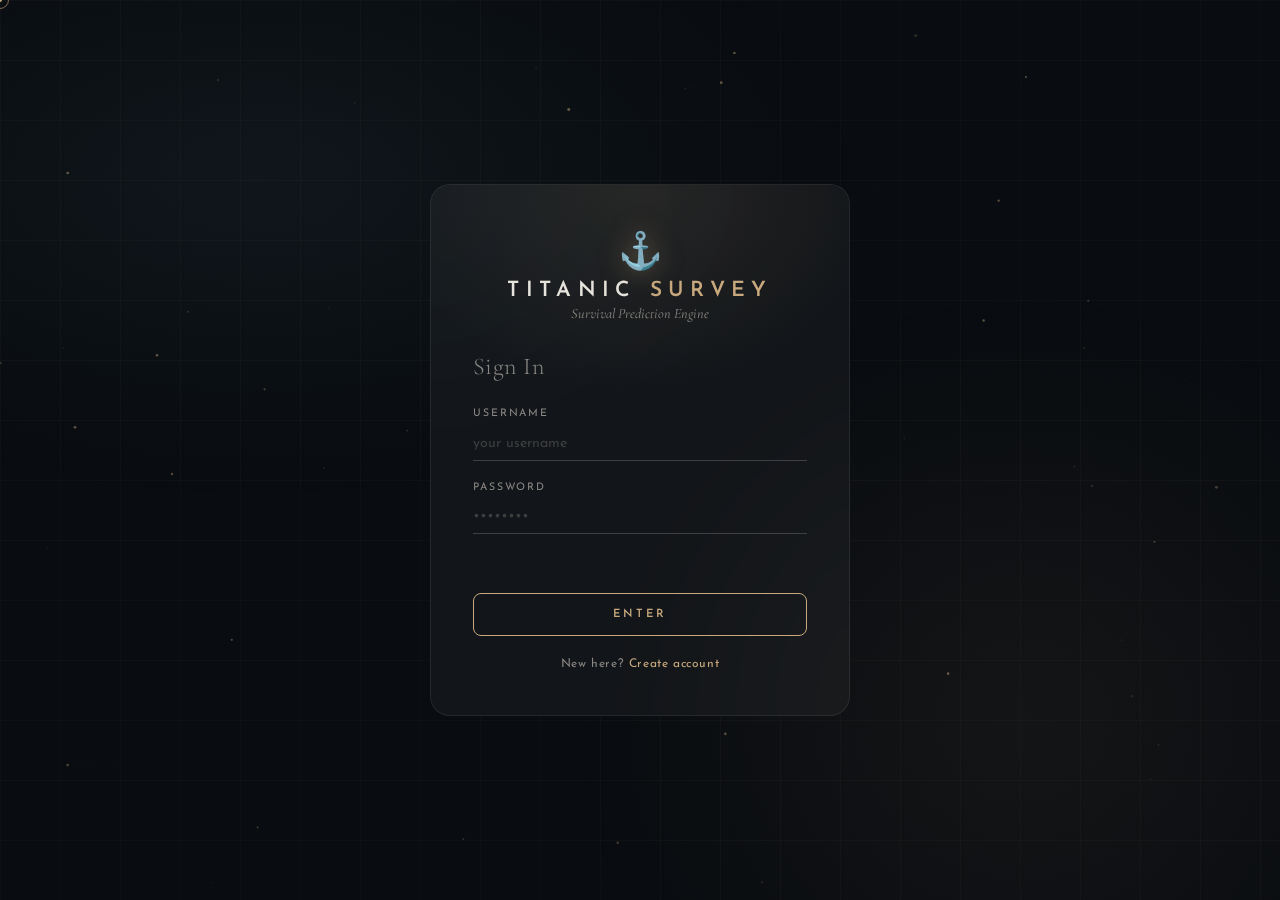
<file: frontend/index.html>
<!DOCTYPE html>
<html lang="en">
<head>
  <meta charset="UTF-8"/>
  <meta name="viewport" content="width=device-width, initial-scale=1.0"/>
  <title>Titanic Survey — Predict</title>
  <link rel="preconnect" href="https://fonts.googleapis.com">
  <link href="https://fonts.googleapis.com/css2?family=Cormorant+Garamond:wght@300;400;600&family=Josefin+Sans:wght@200;400;600&display=swap" rel="stylesheet">
  <link rel="stylesheet" href="style.css"/>
</head>
<body>
  <div class="cursor-dot"></div>
  <div class="cursor-ring"></div>
  <div class="bg-grid"></div>
  <div class="bg-gradient"></div>
  <canvas id="particles"></canvas>

  <nav class="navbar">
    <div class="nav-brand">
      <span class="brand-icon-sm">⚓</span>
      <span class="brand-title-sm">TITANIC <span>SURVEY</span></span>
    </div>
    <div class="nav-user">
      <span id="navUsername" class="nav-username"></span>
      <button id="logoutBtn" class="btn-ghost">LOGOUT</button>
    </div>
  </nav>

  <main class="dashboard">

    <section class="panel panel-form">
      <div class="panel-header">
        <h2>Passenger Profile</h2>
        <p>Enter passenger details to predict survival</p>
      </div>

      <form id="predictForm" novalidate>
        <div class="form-grid">

          <div class="field-group">
            <label>Passenger Class</label>
            <div class="input-wrap">
              <select id="pclass">
                <option value="1">1st Class — Upper</option>
                <option value="2">2nd Class — Middle</option>
                <option value="3" selected>3rd Class — Lower</option>
              </select>
              <span class="input-line"></span>
            </div>
          </div>

          <div class="field-group">
            <label>Sex</label>
            <div class="input-wrap">
              <select id="sex">
                <option value="male">Male</option>
                <option value="female">Female</option>
              </select>
              <span class="input-line"></span>
            </div>
          </div>

          <div class="field-group">
            <label>Age</label>
            <div class="input-wrap">
              <input type="number" id="age" placeholder="e.g. 28" min="0" max="100" required/>
              <span class="input-line"></span>
            </div>
          </div>

          <div class="field-group">
            <label>Fare (£)</label>
            <div class="input-wrap">
              <input type="number" id="fare" placeholder="e.g. 32.50" min="0" step="0.01" required/>
              <span class="input-line"></span>
            </div>
          </div>

          <div class="field-group">
            <label>Spouses Aboard</label>
            <div class="input-wrap">
              <input type="number" id="sibsp" placeholder="0" min="0" max="8" value="0"/>
              <span class="input-line"></span>
            </div>
          </div>

          <div class="field-group">
            <label>Siblins Aboard</label>
            <div class="input-wrap">
              <input type="number" id="parch" placeholder="0" min="0" max="6" value="0"/>
              <span class="input-line"></span>
            </div>
          </div>

          <div class="field-group full-width">
            <label>Port of Embarkation</label>
            <div class="input-wrap">
              <select id="embarked">
                <option value="S">Southampton (S)</option>
                <option value="C">Cherbourg (C)</option>
                <option value="Q">Queenstown (Q)</option>
              </select>
              <span class="input-line"></span>
            </div>
          </div>

        </div>

        <div class="msg-box" id="msgBox"></div>

        <button type="submit" class="btn-primary btn-wide" id="predictBtn">
          <span class="btn-text">PREDICT SURVIVAL</span>
          <span class="btn-loader" style="display:none">◌</span>
        </button>
      </form>
    </section>

    <section class="panel panel-result">

      <div class="result-card" id="resultCard">
        <div class="result-idle">
          <div class="result-icon-idle">🚢</div>
          <p>Your prediction will appear here</p>
        </div>
        <div class="result-show" style="display:none">
          <div class="result-badge" id="resultBadge"></div>
          <div class="result-prob-ring">
            <svg viewBox="0 0 100 100" class="ring-svg">
              <circle class="ring-bg"   cx="50" cy="50" r="42"/>
              <circle class="ring-fill" cx="50" cy="50" r="42" id="ringFill"/>
            </svg>
            <div class="ring-text">
              <span id="probValue">0%</span>
              <small>survival chance</small>
            </div>
          </div>
          <p class="result-detail" id="resultDetail"></p>
        </div>
      </div>

      <div class="history-panel">
        <div class="panel-header">
          <h3>Recent Predictions</h3>
          <button class="btn-ghost btn-sm" id="refreshHistory">↻ Refresh</button>
        </div>
        <div id="historyList" class="history-list">
          <p class="history-empty">No predictions yet.</p>
        </div>
      </div>

    </section>
  </main>

  <script src="script.js"></script>
  <script>
    initParticles();
    initCursor();

    (async () => {
      const token = getToken();
      const user  = getUser();
      console.log('Token:', token ? 'exists' : 'MISSING');
      console.log('User:', user);
      if (!token || !user) {
        console.log('No token/user → redirecting to login');
        window.location.href = 'login.html';
        return;
      }
      document.getElementById('navUsername').textContent = user.username;
    })();

    document.getElementById('logoutBtn').addEventListener('click', doLogout);

    async function loadHistory() {
      const res  = await fetch(`${API_BASE}/api/history`, {
        headers: { 'Authorization': `Bearer ${getToken()}` }
      });
      const data = await res.json();
      const list = document.getElementById('historyList');
      if (!Array.isArray(data) || !data.length) {
        list.innerHTML = '<p class="history-empty">No predictions yet.</p>';
        return;
      }
      list.innerHTML = data.map(p => `
        <div class="history-item ${p.result === 'Survived' ? 'survived' : 'not-survived'}">
          <div class="hi-meta">
            <span class="hi-class">Class ${p.pclass}</span>
            <span class="hi-sex">${p.sex}, Age ${p.age}</span>
          </div>
          <div class="hi-result">
            <span class="hi-badge">${p.result === 'Survived' ? '✓' : '✗'}</span>
            <span class="hi-prob">${p.probability}%</span>
          </div>
          <small class="hi-time">${p.timestamp}</small>
        </div>
      `).join('');
    }

    document.getElementById('refreshHistory').addEventListener('click', loadHistory);
    loadHistory();

    document.getElementById('predictForm').addEventListener('submit', async e => {
      e.preventDefault();
      const btn    = document.getElementById('predictBtn');
      const txtEl  = btn.querySelector('.btn-text');
      const loader = btn.querySelector('.btn-loader');
      const msgBox = document.getElementById('msgBox');

      txtEl.style.display = 'none'; loader.style.display = 'inline'; btn.disabled = true;
      msgBox.className = 'msg-box'; msgBox.textContent = '';

      const res = await apiCall('/api/predict', {
        pclass:   +document.getElementById('pclass').value,
        sex:       document.getElementById('sex').value,
        age:      +document.getElementById('age').value,
        fare:     +document.getElementById('fare').value,
        sibsp:    +document.getElementById('sibsp').value,
        parch:    +document.getElementById('parch').value,
        embarked:  document.getElementById('embarked').value
      });

      txtEl.style.display = 'inline'; loader.style.display = 'none'; btn.disabled = false;

      if (res.ok) {
        showResult(res.data.result, res.data.probability);
        loadHistory();
      } else {
        msgBox.className = 'msg-box error';
        msgBox.textContent = res.data.error || 'Prediction failed.';
      }
    });

    function showResult(result, prob) {
      const card    = document.getElementById('resultCard');
      const survived = result === 'Survived';
      card.querySelector('.result-idle').style.display = 'none';
      const show = card.querySelector('.result-show');
      show.style.display = 'flex';

      const badge = document.getElementById('resultBadge');
      badge.textContent = survived ? '✓ SURVIVED' : '✗ DID NOT SURVIVE';
      badge.className = 'result-badge ' + (survived ? 'badge-survived' : 'badge-died');
      document.getElementById('resultDetail').textContent =
        survived ? 'This passenger likely made it out alive.'
                 : 'This passenger likely did not survive.';

      const circumference = 2 * Math.PI * 42;
      const ring = document.getElementById('ringFill');
      ring.style.strokeDasharray  = circumference;
      ring.style.strokeDashoffset = circumference;
      ring.style.stroke = survived ? '#4ade80' : '#f87171';

      let cur = 0;
      (function tick() {
        if (cur < prob) {
          cur = Math.min(cur + 2, prob);
          ring.style.strokeDashoffset = circumference - (cur / 100) * circumference;
          document.getElementById('probValue').textContent = Math.round(cur) + '%';
          requestAnimationFrame(tick);
        }
      })();
    }
  </script>
</body>
</html>
</file>
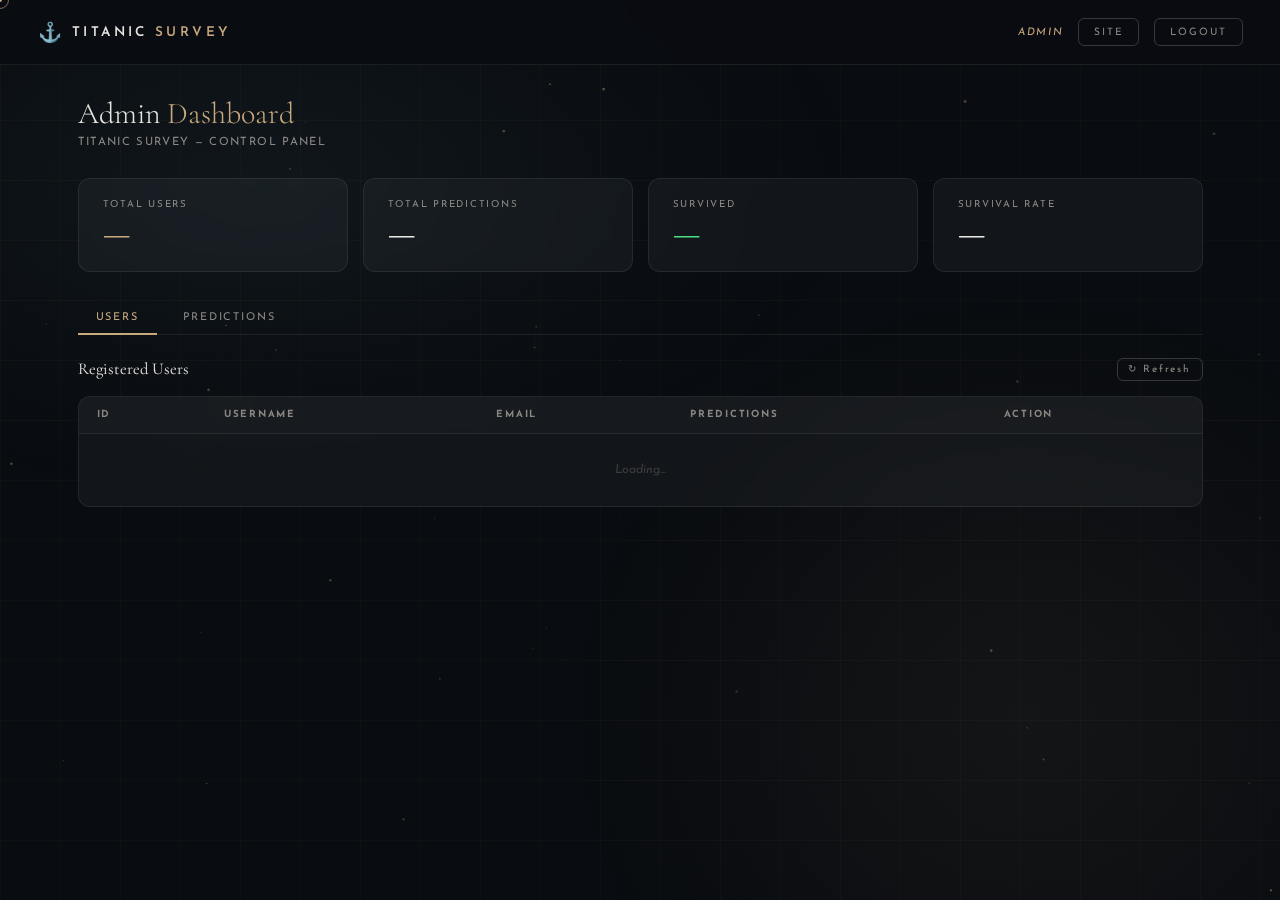
<file: frontend/admin.html>
<!DOCTYPE html>
<html lang="en">
<head>
  <meta charset="UTF-8"/>
  <meta name="viewport" content="width=device-width, initial-scale=1.0"/>
  <title>Admin — Titanic Survey</title>
  <link rel="preconnect" href="https://fonts.googleapis.com">
  <link href="https://fonts.googleapis.com/css2?family=Cormorant+Garamond:wght@300;400;600&family=Josefin+Sans:wght@200;400;600&display=swap" rel="stylesheet">
  <link rel="stylesheet" href="style.css"/>
  <style>
    .admin-layout {
      position: relative; z-index: 1;
      max-width: 1200px;
      margin: 0 auto;
      padding: 2rem 2.5rem;
    }
    .admin-heading {
      font-family: var(--font-serif);
      font-size: 2rem;
      font-weight: 300;
      color: var(--text);
      margin-bottom: 0.3rem;
    }
    .admin-heading span { color: var(--accent); }
    .admin-sub {
      font-size: 0.75rem;
      letter-spacing: 0.12em;
      color: var(--text-dim);
      margin-bottom: 2rem;
    }

    .stats-row {
      display: grid;
      grid-template-columns: repeat(4, 1fr);
      gap: 1rem;
      margin-bottom: 2rem;
    }
    @media(max-width:800px){ .stats-row{ grid-template-columns: repeat(2,1fr); } }
    .stat-card {
      background: var(--surface);
      border: 1px solid var(--border);
      border-radius: var(--radius);
      padding: 1.4rem 1.6rem;
      backdrop-filter: blur(12px);
      animation: cardIn 0.5s cubic-bezier(0.22,1,0.36,1) both;
    }
    .stat-card:nth-child(2){ animation-delay:.05s }
    .stat-card:nth-child(3){ animation-delay:.1s }
    .stat-card:nth-child(4){ animation-delay:.15s }
    .stat-label {
      font-size: 0.65rem;
      letter-spacing: 0.18em;
      text-transform: uppercase;
      color: var(--text-dim);
      margin-bottom: 0.5rem;
    }
    .stat-value {
      font-family: var(--font-serif);
      font-size: 2.2rem;
      font-weight: 600;
      color: var(--text);
      line-height: 1;
    }
    .stat-value.green { color: var(--success); }
    .stat-value.red   { color: var(--danger);  }
    .stat-value.gold  { color: var(--accent);  }

    .tabs {
      display: flex;
      gap: 0.5rem;
      margin-bottom: 1.5rem;
      border-bottom: 1px solid var(--border);
      padding-bottom: 0;
    }
    .tab-btn {
      background: transparent;
      border: none;
      border-bottom: 2px solid transparent;
      color: var(--text-dim);
      font-family: var(--font-sans);
      font-size: 0.72rem;
      letter-spacing: 0.18em;
      padding: 0.7rem 1.2rem;
      cursor: none;
      transition: color var(--transition), border-color var(--transition);
      margin-bottom: -1px;
    }
    .tab-btn.active {
      color: var(--accent);
      border-bottom-color: var(--accent);
    }
    .tab-btn:hover { color: var(--text); }

    .tab-panel { display: none; }
    .tab-panel.active { display: block; animation: cardIn 0.3s ease both; }

    .admin-table-wrap {
      background: var(--surface);
      border: 1px solid var(--border);
      border-radius: var(--radius);
      overflow: hidden;
      backdrop-filter: blur(12px);
    }
    .admin-table {
      width: 100%;
      border-collapse: collapse;
      font-size: 0.82rem;
    }
    .admin-table th {
      font-size: 0.65rem;
      letter-spacing: 0.18em;
      text-transform: uppercase;
      color: var(--text-dim);
      padding: 0.9rem 1.2rem;
      text-align: left;
      border-bottom: 1px solid var(--border);
      background: rgba(255,255,255,0.02);
    }
    .admin-table td {
      padding: 0.85rem 1.2rem;
      border-bottom: 1px solid rgba(255,255,255,0.04);
      color: var(--text);
      vertical-align: middle;
    }
    .admin-table tr:last-child td { border-bottom: none; }
    .admin-table tr:hover td { background: rgba(255,255,255,0.025); }

    .badge-s {
      display: inline-block;
      padding: 0.2rem 0.7rem;
      border-radius: 50px;
      font-size: 0.68rem;
      font-weight: 600;
      letter-spacing: 0.1em;
    }
    .badge-s.survived    { color: var(--success); background: rgba(74,222,128,0.1); border: 1px solid rgba(74,222,128,0.3); }
    .badge-s.not-survived{ color: var(--danger);  background: rgba(248,113,113,0.1); border: 1px solid rgba(248,113,113,0.3); }

    .btn-del {
      background: transparent;
      border: 1px solid rgba(248,113,113,0.3);
      color: var(--danger);
      font-family: var(--font-sans);
      font-size: 0.65rem;
      letter-spacing: 0.12em;
      padding: 0.3rem 0.8rem;
      border-radius: 5px;
      cursor: none;
      transition: background var(--transition), border-color var(--transition);
    }
    .btn-del:hover { background: rgba(248,113,113,0.1); border-color: var(--danger); }

    .toolbar {
      display: flex;
      align-items: center;
      justify-content: space-between;
      margin-bottom: 1rem;
    }
    .toolbar h3 {
      font-family: var(--font-serif);
      font-weight: 400;
      font-size: 1.1rem;
      color: var(--text);
    }
    .btn-danger-full {
      background: transparent;
      border: 1px solid var(--danger);
      color: var(--danger);
      font-family: var(--font-sans);
      font-size: 0.68rem;
      letter-spacing: 0.15em;
      padding: 0.5rem 1.2rem;
      border-radius: 6px;
      cursor: none;
      transition: background var(--transition);
    }
    .btn-danger-full:hover { background: rgba(248,113,113,0.1); }

    .empty-row td {
      text-align: center;
      color: var(--text-faint);
      padding: 2rem;
      font-style: italic;
    }

    .modal-overlay {
      position: fixed; inset: 0; z-index: 1000;
      background: rgba(9,12,16,0.85);
      backdrop-filter: blur(6px);
      display: flex; align-items: center; justify-content: center;
      animation: fadeIn 0.2s ease;
    }
    @keyframes fadeIn { from { opacity:0 } to { opacity:1 } }
    .modal-box {
      background: #0e1218;
      border: 1px solid var(--border-h);
      border-radius: 16px;
      padding: 2rem 2.4rem;
      max-width: 380px;
      width: 90%;
      text-align: center;
    }
    .modal-box h4 {
      font-family: var(--font-serif);
      font-size: 1.3rem;
      font-weight: 400;
      margin-bottom: 0.7rem;
    }
    .modal-box p {
      color: var(--text-dim);
      font-size: 0.85rem;
      margin-bottom: 1.5rem;
      line-height: 1.6;
    }
    .modal-actions { display: flex; gap: 0.8rem; justify-content: center; }
    .modal-actions .btn-ghost { padding: 0.6rem 1.4rem; }
    .modal-actions .btn-danger-full { padding: 0.6rem 1.4rem; }
  </style>
</head>
<body>
  <div class="cursor-dot"></div>
  <div class="cursor-ring"></div>
  <div class="bg-grid"></div>
  <div class="bg-gradient"></div>
  <canvas id="particles"></canvas>

  <nav class="navbar">
    <div class="nav-brand">
      <span class="brand-icon-sm">⚓</span>
      <span class="brand-title-sm">TITANIC <span>SURVEY</span></span>
    </div>
    <div class="nav-user">
      <span class="nav-username" style="color:var(--accent);font-size:0.7rem;letter-spacing:0.15em;">ADMIN</span>
      <a href="index.html" class="btn-ghost" style="text-decoration:none">SITE</a>
      <button id="logoutBtn" class="btn-ghost">LOGOUT</button>
    </div>
  </nav>

  <div class="admin-layout">
    <h1 class="admin-heading">Admin <span>Dashboard</span></h1>
    <p class="admin-sub">TITANIC SURVEY — CONTROL PANEL</p>

    <div class="stats-row" id="statsRow">
      <div class="stat-card">
        <div class="stat-label">Total Users</div>
        <div class="stat-value gold" id="statUsers">—</div>
      </div>
      <div class="stat-card">
        <div class="stat-label">Total Predictions</div>
        <div class="stat-value" id="statPreds">—</div>
      </div>
      <div class="stat-card">
        <div class="stat-label">Survived</div>
        <div class="stat-value green" id="statSurvived">—</div>
      </div>
      <div class="stat-card">
        <div class="stat-label">Survival Rate</div>
        <div class="stat-value" id="statRate">—</div>
      </div>
    </div>

    <div class="tabs">
      <button class="tab-btn active" data-tab="users">USERS</button>
      <button class="tab-btn" data-tab="predictions">PREDICTIONS</button>
    </div>

    <div class="tab-panel active" id="tab-users">
      <div class="toolbar">
        <h3>Registered Users</h3>
        <button class="btn-ghost btn-sm" onclick="loadUsers()">↻ Refresh</button>
      </div>
      <div class="admin-table-wrap">
        <table class="admin-table">
          <thead>
            <tr>
              <th>ID</th>
              <th>Username</th>
              <th>Email</th>
              <th>Predictions</th>
              <th>Action</th>
            </tr>
          </thead>
          <tbody id="usersBody">
            <tr class="empty-row"><td colspan="5">Loading…</td></tr>
          </tbody>
        </table>
      </div>
    </div>

    <div class="tab-panel" id="tab-predictions">
      <div class="toolbar">
        <h3>All Predictions</h3>
        <div style="display:flex;gap:0.6rem">
          <button class="btn-ghost btn-sm" onclick="loadPredictions()">↻ Refresh</button>
          <button class="btn-danger-full" onclick="confirmClearAll()">✕ Clear All</button>
        </div>
      </div>
      <div class="admin-table-wrap">
        <table class="admin-table">
          <thead>
            <tr>
              <th>ID</th>
              <th>User</th>
              <th>Class</th>
              <th>Sex</th>
              <th>Age</th>
              <th>Result</th>
              <th>Prob %</th>
              <th>Time</th>
              <th>Action</th>
            </tr>
          </thead>
          <tbody id="predsBody">
            <tr class="empty-row"><td colspan="9">Loading…</td></tr>
          </tbody>
        </table>
      </div>
    </div>
  </div>

  <div class="modal-overlay" id="modal" style="display:none">
    <div class="modal-box">
      <h4 id="modalTitle">Are you sure?</h4>
      <p id="modalMsg">This action cannot be undone.</p>
      <div class="modal-actions">
        <button class="btn-ghost" onclick="closeModal()">CANCEL</button>
        <button class="btn-danger-full" id="modalConfirmBtn">CONFIRM</button>
      </div>
    </div>
  </div>

  <script src="script.js"></script>
  <script>
    initParticles();
    initCursor();

    (async () => {
      const res  = await fetch(`${API_BASE}/api/status`, { credentials: 'include' });
      const data = await res.json();
      if (!data.authenticated || !data.is_admin) {
        window.location.href = 'login.html';
      }
    })();

    document.getElementById('logoutBtn').addEventListener('click', async () => {
      await apiCall('/api/logout', {});
      window.location.href = 'login.html';
    });

    document.querySelectorAll('.tab-btn').forEach(btn => {
      btn.addEventListener('click', () => {
        document.querySelectorAll('.tab-btn').forEach(b => b.classList.remove('active'));
        document.querySelectorAll('.tab-panel').forEach(p => p.classList.remove('active'));
        btn.classList.add('active');
        document.getElementById('tab-' + btn.dataset.tab).classList.add('active');
      });
    });

    async function loadStats() {
      const res  = await fetch(`${API_BASE}/api/admin/stats`, { credentials: 'include' });
      const data = await res.json();
      document.getElementById('statUsers').textContent    = data.total_users ?? '—';
      document.getElementById('statPreds').textContent    = data.total_predictions ?? '—';
      document.getElementById('statSurvived').textContent = data.survived ?? '—';
      document.getElementById('statRate').textContent     = data.survival_rate != null ? data.survival_rate + '%' : '—';
    }

    async function loadUsers() {
      const res  = await fetch(`${API_BASE}/api/admin/users`, { credentials: 'include' });
      const data = await res.json();
      const body = document.getElementById('usersBody');
      if (!data.length) {
        body.innerHTML = '<tr class="empty-row"><td colspan="5">No users yet.</td></tr>';
        return;
      }
      body.innerHTML = data.map(u => `
        <tr>
          <td style="color:var(--text-dim)">#${u.id}</td>
          <td>${u.username}</td>
          <td style="color:var(--text-dim)">${u.email}</td>
          <td>${u.prediction_count}</td>
          <td><button class="btn-del" onclick="confirmDeleteUser(${u.id}, '${u.username}')">DELETE</button></td>
        </tr>
      `).join('');
    }

    async function loadPredictions() {
      const res  = await fetch(`${API_BASE}/api/admin/predictions`, { credentials: 'include' });
      const data = await res.json();
      const body = document.getElementById('predsBody');
      if (!data.length) {
        body.innerHTML = '<tr class="empty-row"><td colspan="9">No predictions yet.</td></tr>';
        return;
      }
      body.innerHTML = data.map(p => `
        <tr>
          <td style="color:var(--text-dim)">#${p.id}</td>
          <td>${p.username}</td>
          <td>${p.pclass}</td>
          <td>${p.sex}</td>
          <td>${p.age}</td>
          <td><span class="badge-s ${p.result === 'Survived' ? 'survived' : 'not-survived'}">${p.result}</span></td>
          <td>${p.probability}%</td>
          <td style="color:var(--text-dim);font-size:0.72rem">${p.timestamp}</td>
          <td><button class="btn-del" onclick="confirmDeletePred(${p.id})">DELETE</button></td>
        </tr>
      `).join('');
    }

    let pendingAction = null;

    function showModal(title, msg, action) {
      document.getElementById('modalTitle').textContent = title;
      document.getElementById('modalMsg').textContent   = msg;
      pendingAction = action;
      document.getElementById('modal').style.display = 'flex';
    }
    function closeModal() {
      document.getElementById('modal').style.display = 'none';
      pendingAction = null;
    }
    document.getElementById('modalConfirmBtn').addEventListener('click', async () => {
      if (pendingAction) await pendingAction();
      closeModal();
    });

    function confirmDeleteUser(id, name) {
      showModal(
        'Delete User',
        `Delete "${name}" and all their predictions? This cannot be undone.`,
        async () => {
          await apiCall(`/api/admin/users/${id}`, {}, 'DELETE');
          loadUsers(); loadStats();
        }
      );
    }
    function confirmDeletePred(id) {
      showModal(
        'Delete Prediction',
        `Delete prediction #${id}? This cannot be undone.`,
        async () => {
          await apiCall(`/api/admin/predictions/${id}`, {}, 'DELETE');
          loadPredictions(); loadStats();
        }
      );
    }
    function confirmClearAll() {
      showModal(
        'Clear All Predictions',
        'This will permanently delete every prediction in the database. Users will still exist.',
        async () => {
          await apiCall('/api/admin/predictions/clear', {}, 'DELETE');
          loadPredictions(); loadStats();
        }
      );
    }

    loadStats();
    loadUsers();
  </script>
</body>
</html>
</file>
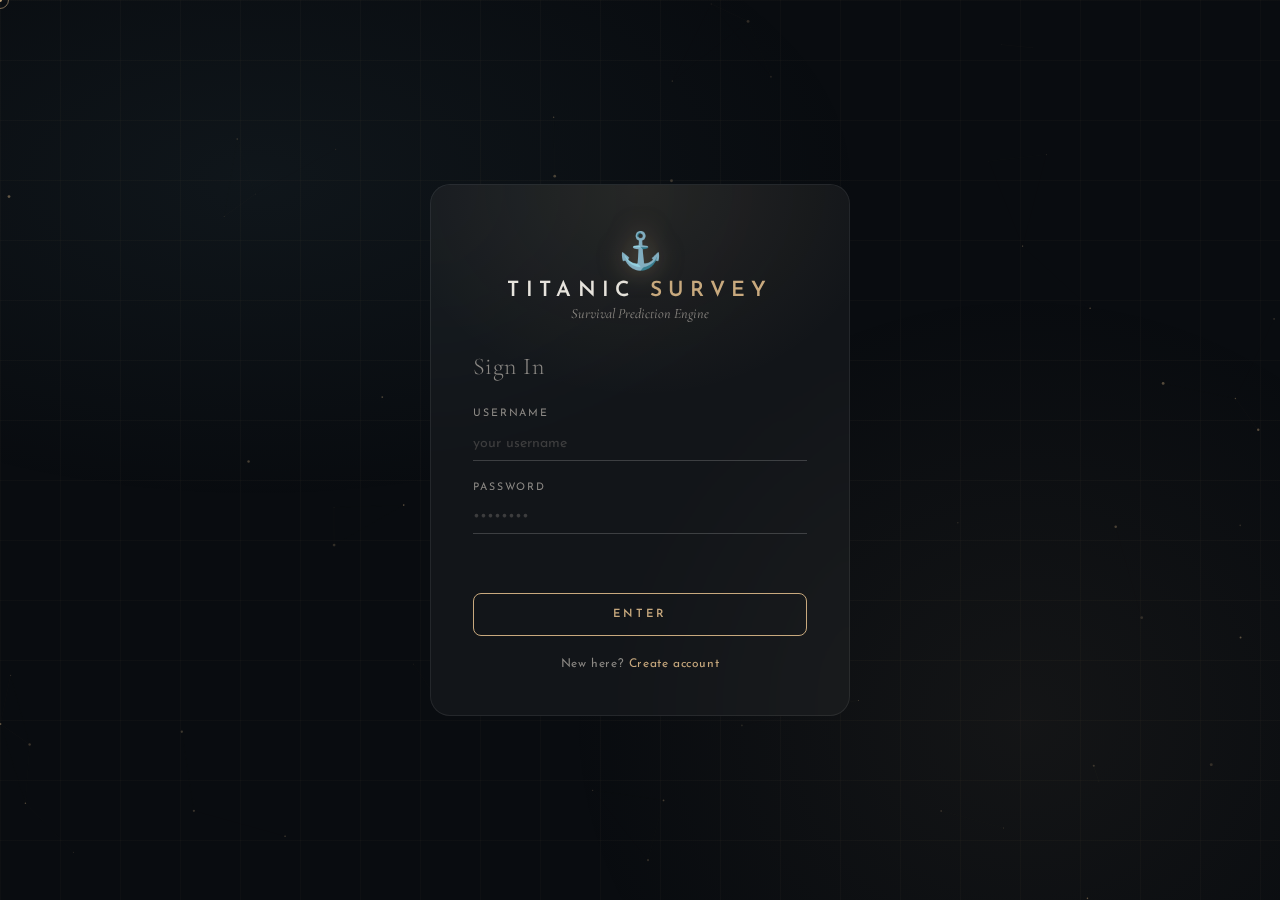
<file: frontend/login.html>
<!DOCTYPE html>
<html lang="en">
<head>
  <meta charset="UTF-8"/>
  <meta name="viewport" content="width=device-width, initial-scale=1.0"/>
  <title>Login — Titanic Survey</title>
  <link rel="preconnect" href="https://fonts.googleapis.com">
  <link href="https://fonts.googleapis.com/css2?family=Cormorant+Garamond:wght@300;400;600&family=Josefin+Sans:wght@200;400;600&display=swap" rel="stylesheet">
  <link rel="stylesheet" href="style.css"/>
</head>
<body>
  <div class="cursor-dot"></div>
  <div class="cursor-ring"></div>
  <div class="bg-grid"></div>
  <div class="bg-gradient"></div>
  <canvas id="particles"></canvas>

  <div class="auth-wrapper">
    <div class="auth-card">
      <div class="card-glow"></div>

      <div class="brand">
        <div class="brand-icon">⚓</div>
        <h1 class="brand-title">TITANIC <span>SURVEY</span></h1>
        <p class="brand-sub">Survival Prediction Engine</p>
      </div>

      <h2 class="form-heading">Sign In</h2>

      <form id="loginForm" novalidate>
        <div class="field-group">
          <label>Username</label>
          <div class="input-wrap">
            <input type="text" id="username" placeholder="your username" autocomplete="off" required/>
            <span class="input-line"></span>
          </div>
        </div>
        <div class="field-group">
          <label>Password</label>
          <div class="input-wrap">
            <input type="password" id="password" placeholder="••••••••" required/>
            <span class="input-line"></span>
          </div>
        </div>

        <div class="msg-box" id="msgBox"></div>

        <button type="submit" class="btn-primary">
          <span class="btn-text">ENTER</span>
          <span class="btn-loader" style="display:none">◌</span>
        </button>
      </form>

      <p class="switch-link">New here? <a href="register.html">Create account</a></p>
    </div>
  </div>

  <script src="script.js"></script>
  <script>
    initParticles();
    initCursor();

    document.getElementById('loginForm').addEventListener('submit', async e => {
      e.preventDefault();
      const btn    = e.target.querySelector('.btn-primary');
      const txtEl  = btn.querySelector('.btn-text');
      const loader = btn.querySelector('.btn-loader');
      const msgBox = document.getElementById('msgBox');

      txtEl.style.display = 'none'; loader.style.display = 'inline'; btn.disabled = true;
      msgBox.className = 'msg-box'; msgBox.textContent = '';

      const res = await apiCall('/api/login', {
        username: document.getElementById('username').value.trim(),
        password: document.getElementById('password').value
      });

      txtEl.style.display = 'inline'; loader.style.display = 'none'; btn.disabled = false;

      if (res.ok) {
        msgBox.className = 'msg-box success';
        msgBox.textContent = `✓ Welcome back, ${res.data.username}!`;
        const dest = res.data.is_admin ? 'admin.html' : 'index.html';
        setTimeout(() => window.location.href = dest, 1000);
      } else {
        msgBox.className = 'msg-box error';
        msgBox.textContent = res.data.error || 'Login failed.';
      }
    });
  </script>
</body>
</html>
</file>
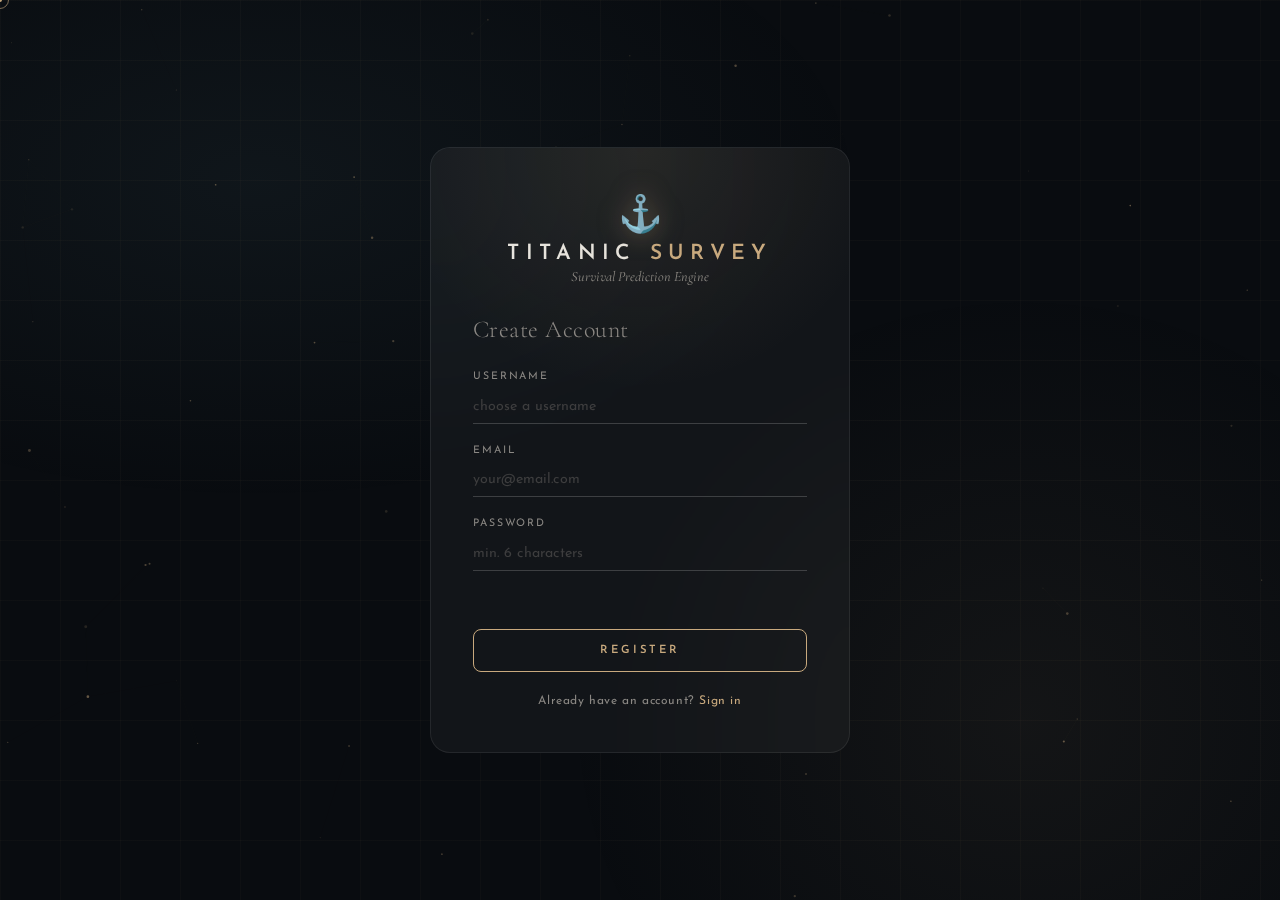
<file: frontend/register.html>
<!DOCTYPE html>
<html lang="en">
<head>
  <meta charset="UTF-8"/>
  <meta name="viewport" content="width=device-width, initial-scale=1.0"/>
  <title>Register — Titanic Survey</title>
  <link rel="preconnect" href="https://fonts.googleapis.com">
  <link href="https://fonts.googleapis.com/css2?family=Cormorant+Garamond:wght@300;400;600&family=Josefin+Sans:wght@200;400;600&display=swap" rel="stylesheet">
  <link rel="stylesheet" href="style.css"/>
</head>
<body>
  <div class="cursor-dot"></div>
  <div class="cursor-ring"></div>
  <div class="bg-grid"></div>
  <div class="bg-gradient"></div>
  <canvas id="particles"></canvas>

  <div class="auth-wrapper">
    <div class="auth-card">
      <div class="card-glow"></div>

      <div class="brand">
        <div class="brand-icon">⚓</div>
        <h1 class="brand-title">TITANIC <span>SURVEY</span></h1>
        <p class="brand-sub">Survival Prediction Engine</p>
      </div>

      <h2 class="form-heading">Create Account</h2>

      <form id="registerForm" novalidate>
        <div class="field-group">
          <label>Username</label>
          <div class="input-wrap">
            <input type="text" id="username" placeholder="choose a username" autocomplete="off" required/>
            <span class="input-line"></span>
          </div>
        </div>
        <div class="field-group">
          <label>Email</label>
          <div class="input-wrap">
            <input type="email" id="email" placeholder="your@email.com" required/>
            <span class="input-line"></span>
          </div>
        </div>
        <div class="field-group">
          <label>Password</label>
          <div class="input-wrap">
            <input type="password" id="password" placeholder="min. 6 characters" required/>
            <span class="input-line"></span>
          </div>
        </div>

        <div class="msg-box" id="msgBox"></div>

        <button type="submit" class="btn-primary">
          <span class="btn-text">REGISTER</span>
          <span class="btn-loader" style="display:none">◌</span>
        </button>
      </form>

      <p class="switch-link">Already have an account? <a href="login.html">Sign in</a></p>
    </div>
  </div>

  <script src="script.js"></script>
  <script>
    initParticles();
    initCursor();

    document.getElementById('registerForm').addEventListener('submit', async e => {
      e.preventDefault();
      const btn    = e.target.querySelector('.btn-primary');
      const txtEl  = btn.querySelector('.btn-text');
      const loader = btn.querySelector('.btn-loader');
      const msgBox = document.getElementById('msgBox');

      txtEl.style.display = 'none'; loader.style.display = 'inline'; btn.disabled = true;
      msgBox.className = 'msg-box'; msgBox.textContent = '';

      const res = await apiCall('/api/register', {
        username: document.getElementById('username').value.trim(),
        email:    document.getElementById('email').value.trim(),
        password: document.getElementById('password').value
      });

      txtEl.style.display = 'inline'; loader.style.display = 'none'; btn.disabled = false;

      if (res.ok) {
        msgBox.className = 'msg-box success';
        msgBox.textContent = '✓ Account created! Redirecting…';
        setTimeout(() => window.location.href = 'index.html', 1200);
      } else {
        msgBox.className = 'msg-box error';
        msgBox.textContent = res.data.error || 'Registration failed.';
      }
    });
  </script>
</body>
</html>
</file>
<file: frontend/style.css>
@import url('https://fonts.googleapis.com/css2?family=Cormorant+Garamond:wght@300;400;600&family=Josefin+Sans:wght@200;400;600&display=swap');

:root {
  --bg:         #090c10;
  --bg2:        #0e1218;
  --surface:    rgba(255,255,255,0.04);
  --surface-h:  rgba(255,255,255,0.07);
  --border:     rgba(255,255,255,0.08);
  --border-h:   rgba(255,255,255,0.18);
  --text:       #e8e6e1;
  --text-dim:   #8b8884;
  --text-faint: #3d3d3e;
  --accent:     #c8a97e;
  --accent2:    #7eb8c8;
  --danger:     #f87171;
  --success:    #4ade80;
  --font-serif: 'Cormorant Garamond', Georgia, serif;
  --font-sans:  'Josefin Sans', sans-serif;
  --radius:     12px;
  --transition: 0.3s cubic-bezier(0.4, 0, 0.2, 1);
}

*, *::before, *::after { box-sizing: border-box; margin: 0; padding: 0; }

html { font-size: 15px; scroll-behavior: smooth; }

body {
  font-family: var(--font-sans);
  background: var(--bg);
  color: var(--text);
  min-height: 100vh;
  overflow-x: hidden;
  cursor: none;
  -webkit-font-smoothing: antialiased;
}

.cursor-dot,
.cursor-ring {
  pointer-events: none;
  position: fixed;
  top: 0; left: 0;
  z-index: 9999;
  border-radius: 50%;
  transform: translate(-50%, -50%);
  transition: opacity 0.2s;
}
.cursor-dot {
  width: 4px; height: 4px;
  background: var(--accent);
  transition: transform 0.08s;
}
.cursor-ring {
  width: 18px; height: 18px;
  border: 1px solid rgba(200,169,126,0.6);
  opacity: 1;
  transition: width 0.15s ease, height 0.15s ease, border-color 0.15s ease;
}
body:has(a:hover) .cursor-ring,
body:has(button:hover) .cursor-ring,
body:has(input:hover) .cursor-ring,
body:has(select:hover) .cursor-ring {
  width: 26px; height: 26px;
  border-color: var(--accent);
}

.bg-grid {
  position: fixed; inset: 0; z-index: 0;
  background-image:
    linear-gradient(rgba(200,169,126,0.03) 1px, transparent 1px),
    linear-gradient(90deg, rgba(200,169,126,0.03) 1px, transparent 1px);
  background-size: 60px 60px;
}
.bg-gradient {
  position: fixed; inset: 0; z-index: 0;
  background: radial-gradient(ellipse 80% 60% at 20% 20%, rgba(126,184,200,0.06) 0%, transparent 60%),
              radial-gradient(ellipse 60% 80% at 80% 80%, rgba(200,169,126,0.06) 0%, transparent 60%);
}
#particles {
  position: fixed; inset: 0; z-index: 0;
  pointer-events: none;
}

.auth-wrapper {
  position: relative; z-index: 1;
  min-height: 100vh;
  display: flex;
  align-items: center;
  justify-content: center;
  padding: 2rem;
}
.auth-card {
  position: relative;
  background: var(--surface);
  border: 1px solid var(--border);
  border-radius: 20px;
  padding: 3rem 2.8rem;
  width: 100%;
  max-width: 420px;
  backdrop-filter: blur(24px);
  -webkit-backdrop-filter: blur(24px);
  animation: cardIn 0.6s cubic-bezier(0.22, 1, 0.36, 1) both;
}
@keyframes cardIn {
  from { opacity: 0; transform: translateY(30px) scale(0.97); }
  to   { opacity: 1; transform: none; }
}
.card-glow {
  position: absolute; inset: 0;
  border-radius: 20px;
  background: radial-gradient(ellipse 60% 40% at 50% 0%, rgba(200,169,126,0.1), transparent);
  pointer-events: none;
}

.brand { text-align: center; margin-bottom: 2rem; }
.brand-icon { font-size: 2.4rem; margin-bottom: 0.5rem; filter: drop-shadow(0 0 12px rgba(200,169,126,0.5)); }
.brand-title {
  font-family: var(--font-sans);
  font-weight: 600;
  font-size: 1.4rem;
  letter-spacing: 0.3em;
  color: var(--text);
}
.brand-title span { color: var(--accent); }
.brand-sub {
  font-family: var(--font-serif);
  font-size: 0.95rem;
  font-style: italic;
  color: var(--text-dim);
  margin-top: 0.3rem;
}
.form-heading {
  font-family: var(--font-serif);
  font-weight: 300;
  font-size: 1.6rem;
  color: var(--text-dim);
  margin-bottom: 1.8rem;
  letter-spacing: 0.02em;
}

.field-group { margin-bottom: 1.4rem; }
.field-group label {
  display: block;
  font-size: 0.7rem;
  letter-spacing: 0.18em;
  text-transform: uppercase;
  color: var(--text-dim);
  margin-bottom: 0.5rem;
}
.input-wrap { position: relative; }
.input-wrap input,
.input-wrap select {
  width: 100%;
  background: transparent;
  border: none;
  border-bottom: 1px solid var(--border-h);
  color: var(--text);
  font-family: var(--font-sans);
  font-size: 0.95rem;
  padding: 0.6rem 0;
  outline: none;
  cursor: none;
  transition: border-color var(--transition);
  -webkit-appearance: none;
  appearance: none;
}
.input-wrap select {
  background-image: url("data:image/svg+xml,%3Csvg xmlns='http://www.w3.org/2000/svg' width='12' height='8' viewBox='0 0 12 8'%3E%3Cpath d='M1 1l5 5 5-5' stroke='%238b8884' stroke-width='1.5' fill='none' stroke-linecap='round'/%3E%3C/svg%3E");
  background-repeat: no-repeat;
  background-position: right 4px center;
  padding-right: 1.5rem;
  cursor: none;
}
.input-wrap select option { background: #141820; color: var(--text); }
.input-line {
  position: absolute; bottom: 0; left: 0;
  width: 0; height: 1px;
  background: var(--accent);
  transition: width var(--transition);
}
.input-wrap:focus-within .input-line { width: 100%; }
.input-wrap:focus-within input,
.input-wrap:focus-within select { border-bottom-color: transparent; }
input::placeholder { color: var(--text-faint); }
input[type=number]::-webkit-inner-spin-button { opacity: 0.3; }

.full-width { grid-column: 1 / -1; }

.btn-primary {
  width: 100%;
  background: transparent;
  border: 1px solid var(--accent);
  color: var(--accent);
  font-family: var(--font-sans);
  font-size: 0.75rem;
  font-weight: 600;
  letter-spacing: 0.25em;
  padding: 1rem;
  border-radius: 8px;
  cursor: none;
  position: relative;
  overflow: hidden;
  transition: background var(--transition), color var(--transition), transform 0.15s;
  margin-top: 0.5rem;
}
.btn-primary::before {
  content: '';
  position: absolute; inset: 0;
  background: var(--accent);
  transform: translateX(-100%);
  transition: transform 0.35s cubic-bezier(0.4, 0, 0.2, 1);
  z-index: 0;
}
.btn-primary:hover::before { transform: translateX(0); }
.btn-primary:hover { color: var(--bg); }
.btn-primary:active { transform: scale(0.98); }
.btn-primary:disabled { opacity: 0.5; pointer-events: none; }
.btn-primary span { position: relative; z-index: 1; }
.btn-wide { max-width: none; }

.btn-ghost {
  background: transparent;
  border: 1px solid var(--border-h);
  color: var(--text-dim);
  font-family: var(--font-sans);
  font-size: 0.68rem;
  letter-spacing: 0.18em;
  padding: 0.5rem 1rem;
  border-radius: 6px;
  cursor: none;
  transition: border-color var(--transition), color var(--transition);
}
.btn-ghost:hover { border-color: var(--accent); color: var(--accent); }
.btn-sm { padding: 0.3rem 0.7rem; }

.btn-loader {
  font-size: 1.2rem;
  animation: spin 1s linear infinite;
}
@keyframes spin { to { transform: rotate(360deg); } }

.msg-box {
  font-size: 0.8rem;
  letter-spacing: 0.05em;
  min-height: 1.2rem;
  margin: 0.8rem 0;
  transition: all var(--transition);
}
.msg-box.error   { color: var(--danger); }
.msg-box.success { color: var(--success); }

.switch-link {
  text-align: center;
  margin-top: 1.5rem;
  font-size: 0.8rem;
  color: var(--text-dim);
  letter-spacing: 0.05em;
}
.switch-link a {
  color: var(--accent);
  text-decoration: none;
  cursor: none;
  transition: color var(--transition);
}
.switch-link a:hover { color: var(--accent2); }

.navbar {
  position: relative; z-index: 10;
  display: flex; align-items: center; justify-content: space-between;
  padding: 1.2rem 2.5rem;
  border-bottom: 1px solid var(--border);
  background: rgba(9,12,16,0.85);
  backdrop-filter: blur(20px);
}
.nav-brand { display: flex; align-items: center; gap: 0.7rem; }
.brand-icon-sm { font-size: 1.3rem; }
.brand-title-sm {
  font-family: var(--font-sans);
  font-weight: 600;
  font-size: 0.9rem;
  letter-spacing: 0.25em;
}
.brand-title-sm span { color: var(--accent); }
.nav-user { display: flex; align-items: center; gap: 1rem; }
.nav-username {
  font-size: 0.75rem;
  letter-spacing: 0.12em;
  color: var(--text-dim);
  font-style: italic;
}

.dashboard {
  position: relative; z-index: 1;
  display: grid;
  grid-template-columns: 1fr 1fr;
  gap: 1.5rem;
  padding: 2rem 2.5rem;
  max-width: 1200px;
  margin: 0 auto;
  min-height: calc(100vh - 65px);
}
@media (max-width: 900px) {
  .dashboard { grid-template-columns: 1fr; }
}

.panel {
  background: var(--surface);
  border: 1px solid var(--border);
  border-radius: var(--radius);
  padding: 2rem;
  backdrop-filter: blur(16px);
  animation: cardIn 0.6s cubic-bezier(0.22, 1, 0.36, 1) both;
}
.panel-result { animation-delay: 0.1s; display: flex; flex-direction: column; gap: 1.5rem; }

.panel-header { margin-bottom: 1.5rem; }
.panel-header h2, .panel-header h3 {
  font-family: var(--font-serif);
  font-weight: 400;
  font-size: 1.5rem;
  color: var(--text);
  letter-spacing: 0.02em;
}
.panel-header h3 { font-size: 1.1rem; }
.panel-header p {
  font-size: 0.78rem;
  color: var(--text-dim);
  margin-top: 0.3rem;
  letter-spacing: 0.06em;
}

.form-grid {
  display: grid;
  grid-template-columns: 1fr 1fr;
  gap: 0 2rem;
}

.result-card {
  background: rgba(255,255,255,0.02);
  border: 1px solid var(--border);
  border-radius: var(--radius);
  padding: 2rem;
  display: flex;
  align-items: center;
  justify-content: center;
  min-height: 240px;
}
.result-idle {
  text-align: center;
  color: var(--text-faint);
}
.result-icon-idle { font-size: 3rem; margin-bottom: 0.8rem; opacity: 0.3; }
.result-idle p { font-size: 0.8rem; letter-spacing: 0.08em; }

.result-show {
  flex-direction: column;
  align-items: center;
  gap: 1rem;
  width: 100%;
}
.result-badge {
  font-size: 0.75rem;
  font-weight: 600;
  letter-spacing: 0.25em;
  padding: 0.4rem 1.4rem;
  border-radius: 50px;
}
.badge-survived {
  color: var(--success);
  border: 1px solid var(--success);
  background: rgba(74,222,128,0.08);
}
.badge-died {
  color: var(--danger);
  border: 1px solid var(--danger);
  background: rgba(248,113,113,0.08);
}
.result-prob-ring {
  position: relative;
  width: 130px; height: 130px;
}
.ring-svg {
  width: 100%; height: 100%;
  transform: rotate(-90deg);
}
.ring-bg {
  fill: none;
  stroke: var(--border);
  stroke-width: 5;
}
.ring-fill {
  fill: none;
  stroke-width: 5;
  stroke-linecap: round;
  transition: stroke-dashoffset 0.05s linear;
}
.ring-text {
  position: absolute; inset: 0;
  display: flex; flex-direction: column;
  align-items: center; justify-content: center;
  gap: 0.1rem;
}
.ring-text span {
  font-family: var(--font-serif);
  font-size: 1.7rem;
  font-weight: 600;
  color: var(--text);
}
.ring-text small {
  font-size: 0.62rem;
  letter-spacing: 0.1em;
  color: var(--text-dim);
}
.result-detail {
  font-family: var(--font-serif);
  font-size: 1rem;
  font-style: italic;
  color: var(--text-dim);
  text-align: center;
}

.history-panel {
  background: rgba(255,255,255,0.02);
  border: 1px solid var(--border);
  border-radius: var(--radius);
  padding: 1.5rem;
  flex: 1;
}
.history-panel .panel-header {
  display: flex; align-items: center;
  justify-content: space-between;
  margin-bottom: 1rem;
}
.history-list { display: flex; flex-direction: column; gap: 0.6rem; max-height: 260px; overflow-y: auto; }
.history-list::-webkit-scrollbar { width: 3px; }
.history-list::-webkit-scrollbar-track { background: transparent; }
.history-list::-webkit-scrollbar-thumb { background: var(--border-h); border-radius: 99px; }

.history-empty {
  color: var(--text-faint);
  font-size: 0.8rem;
  letter-spacing: 0.06em;
  text-align: center;
  padding: 1rem 0;
}
.history-item {
  display: flex;
  align-items: center;
  gap: 1rem;
  padding: 0.7rem 0.9rem;
  border-radius: 8px;
  border-left: 2px solid;
  background: var(--surface);
  animation: slideIn 0.3s ease both;
}
@keyframes slideIn {
  from { opacity: 0; transform: translateX(-8px); }
  to   { opacity: 1; transform: none; }
}
.history-item.survived { border-color: var(--success); }
.history-item.not-survived { border-color: var(--danger); }

.hi-meta { flex: 1; }
.hi-class { font-size: 0.72rem; font-weight: 600; letter-spacing: 0.1em; color: var(--text); display: block; }
.hi-sex   { font-size: 0.7rem; color: var(--text-dim); }
.hi-result { display: flex; align-items: center; gap: 0.4rem; }
.hi-badge { font-size: 0.9rem; }
.survived  .hi-badge { color: var(--success); }
.not-survived .hi-badge { color: var(--danger); }
.hi-prob  { font-size: 0.78rem; color: var(--text-dim); font-family: var(--font-serif); }
.hi-time  { display: block; font-size: 0.62rem; color: var(--text-faint); letter-spacing: 0.06em; margin-top: 0.2rem; }

::-webkit-scrollbar { width: 4px; }
::-webkit-scrollbar-track { background: transparent; }
::-webkit-scrollbar-thumb { background: var(--border-h); border-radius: 99px; }
</file>
